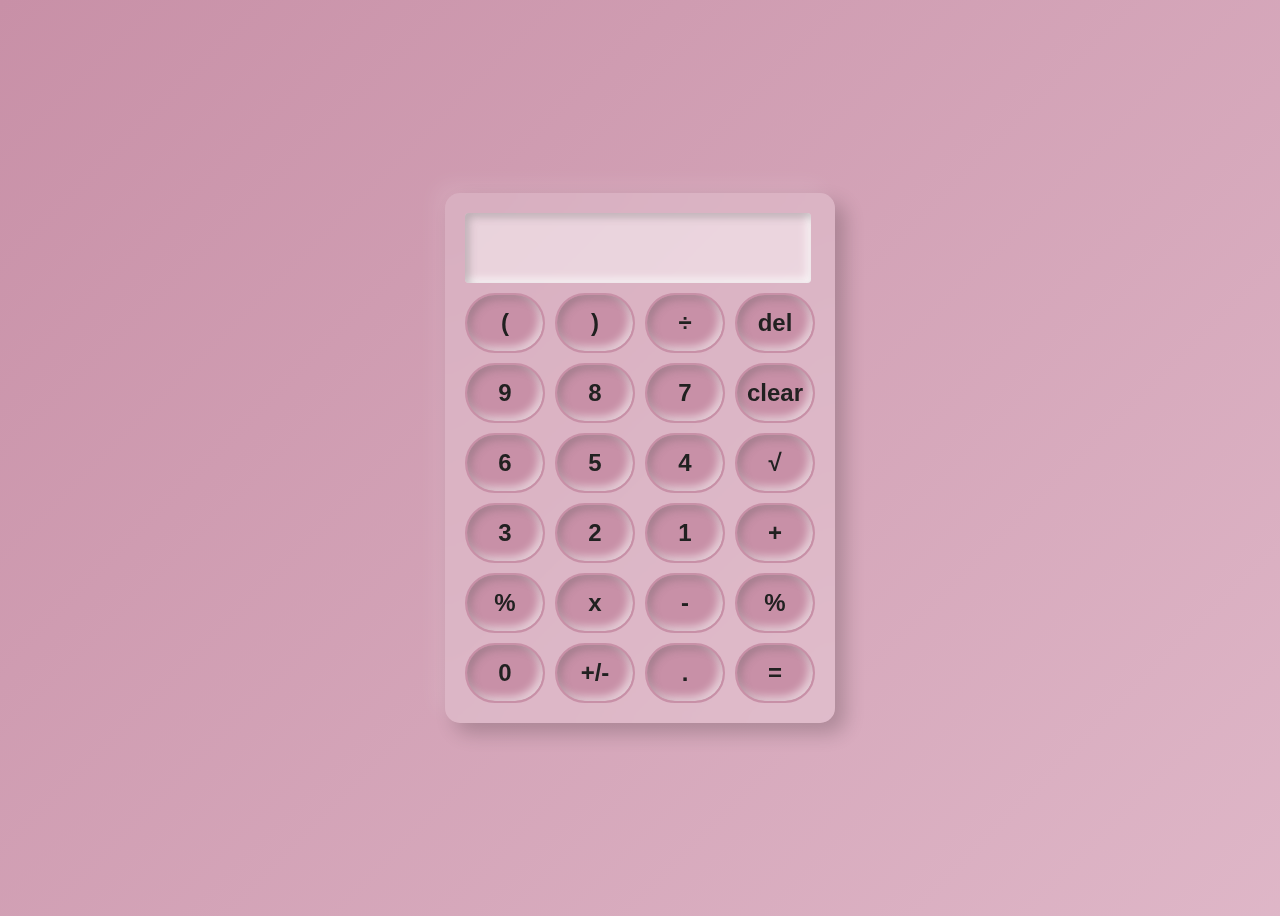
<file: projects/calindex.html>
<!DOCTYPE html>
<html lang="en">
<head>
    <meta charset="UTF-8">
    <meta name="viewport" content="width=device-width, initial-scale=1.0">
    <title>Simple Calculator</title>
    <link rel="stylesheet" href="calcss1.css">
</head>
<body>
    <div class="calculator">
         <div class="display">
            <span id="expression"></span>
            <span id="result"></span>
        </div>
        <div class="buttons">
             <button onclick="appendCharacter('(')">(</button>
            <button onclick="appendCharacter(')')">)</button>
            <button onclick="appendCharacter('/')">÷</button>
            <button onclick="deleteCharacter()">del</button>

            <button onclick="appendCharacter('9')">9</button>
            <button onclick="appendCharacter('8')">8</button>
            <button onclick="appendCharacter('7')">7</button>
            <button onclick="clearDisplay()">clear</button>

            <button onclick="appendCharacter('6')">6</button>
            <button onclick="appendCharacter('5')">5</button>
            <button onclick="appendCharacter('4')">4</button>
            <button onclick="appendCharacter('√')">√</button>

            <button onclick="appendCharacter('3')">3</button>
            <button onclick="appendCharacter('2')">2</button>
            <button onclick="appendCharacter('1')">1</button>
            <button onclick="appendCharacter('+')">+</button>


            <button onclick="appendCharacter('%')">%</button>
            <button onclick="appendCharacter('*')">x</button>
            <button onclick="appendCharacter('-')">-</button>
            <button onclick="calculateResult('%')">%</button>
            <button onclick="appendCharacter('0')" class="zero">0</button>
            <button onclick="toggleSign()">+/-</button>
            <button onclick="appendCharacter('.')">.</button>
            <button onclick="calculateResult()">=</button>
        </div>
    </div>
    <script src="cal.js"></script>
</body>
</html>
</file>
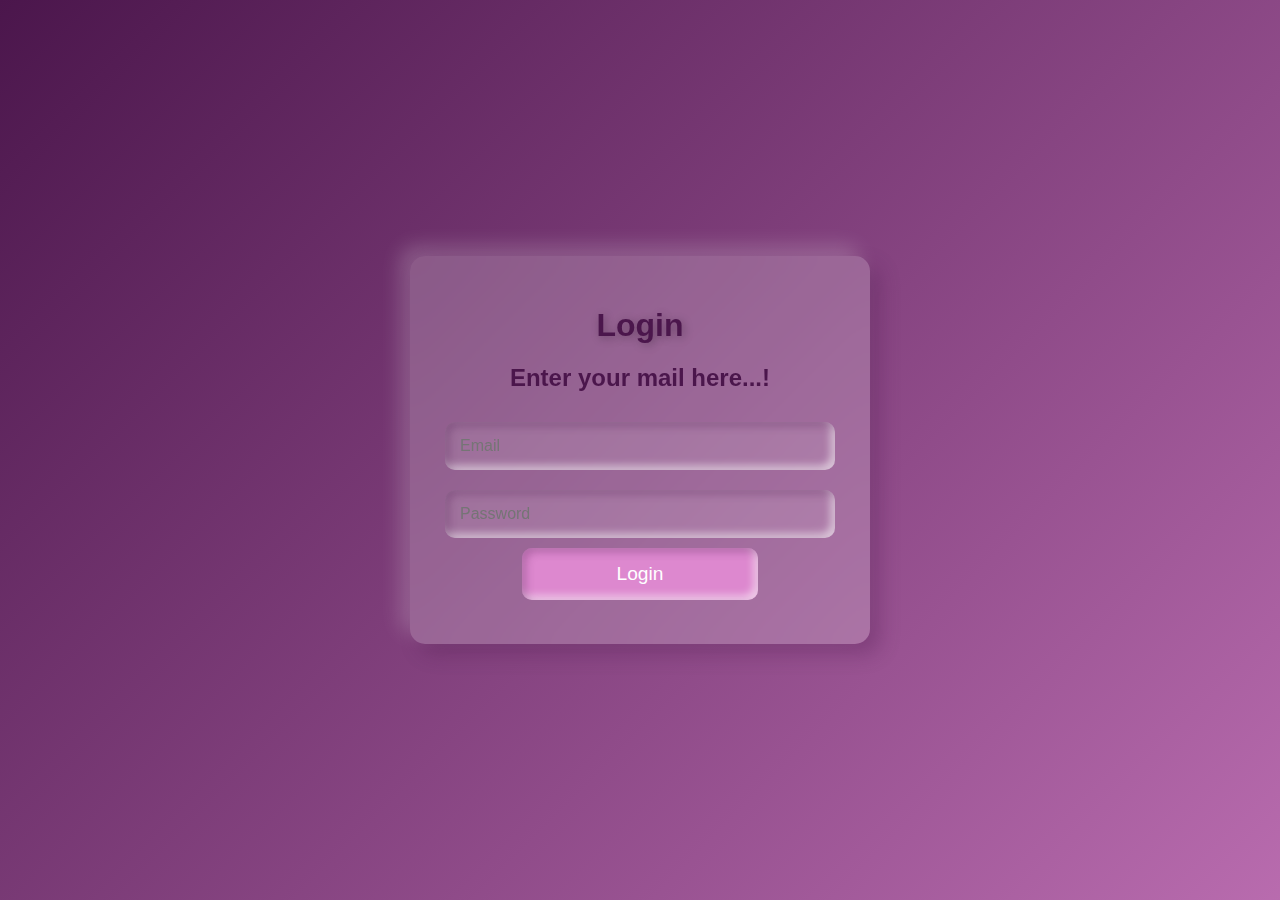
<file: projects/login.html>
<!DOCTYPE html>
<html lang="en">
<head>
  <meta charset="UTF-8">
  <meta name="viewport" content="width=device-width, initial-scale=1.0">
  <title>Login Authentication</title>
  <link rel="stylesheet" href="login.css">
</head>
<body>
  <div class="container">
    <h1>Login </h1>
    <h2>Enter your mail here...!</h2>
    <div class="form-container">
      <div class="form">
        <input type="email" id="email" placeholder="Email" required>
        <input type="password" id="password" placeholder="Password" required>
        <button onclick="login()">Login</button>
        <p id="message"></p>
      </div>
    </div>
  </div>
  <script src="login.js"></script>
</body>
</html>
</file>
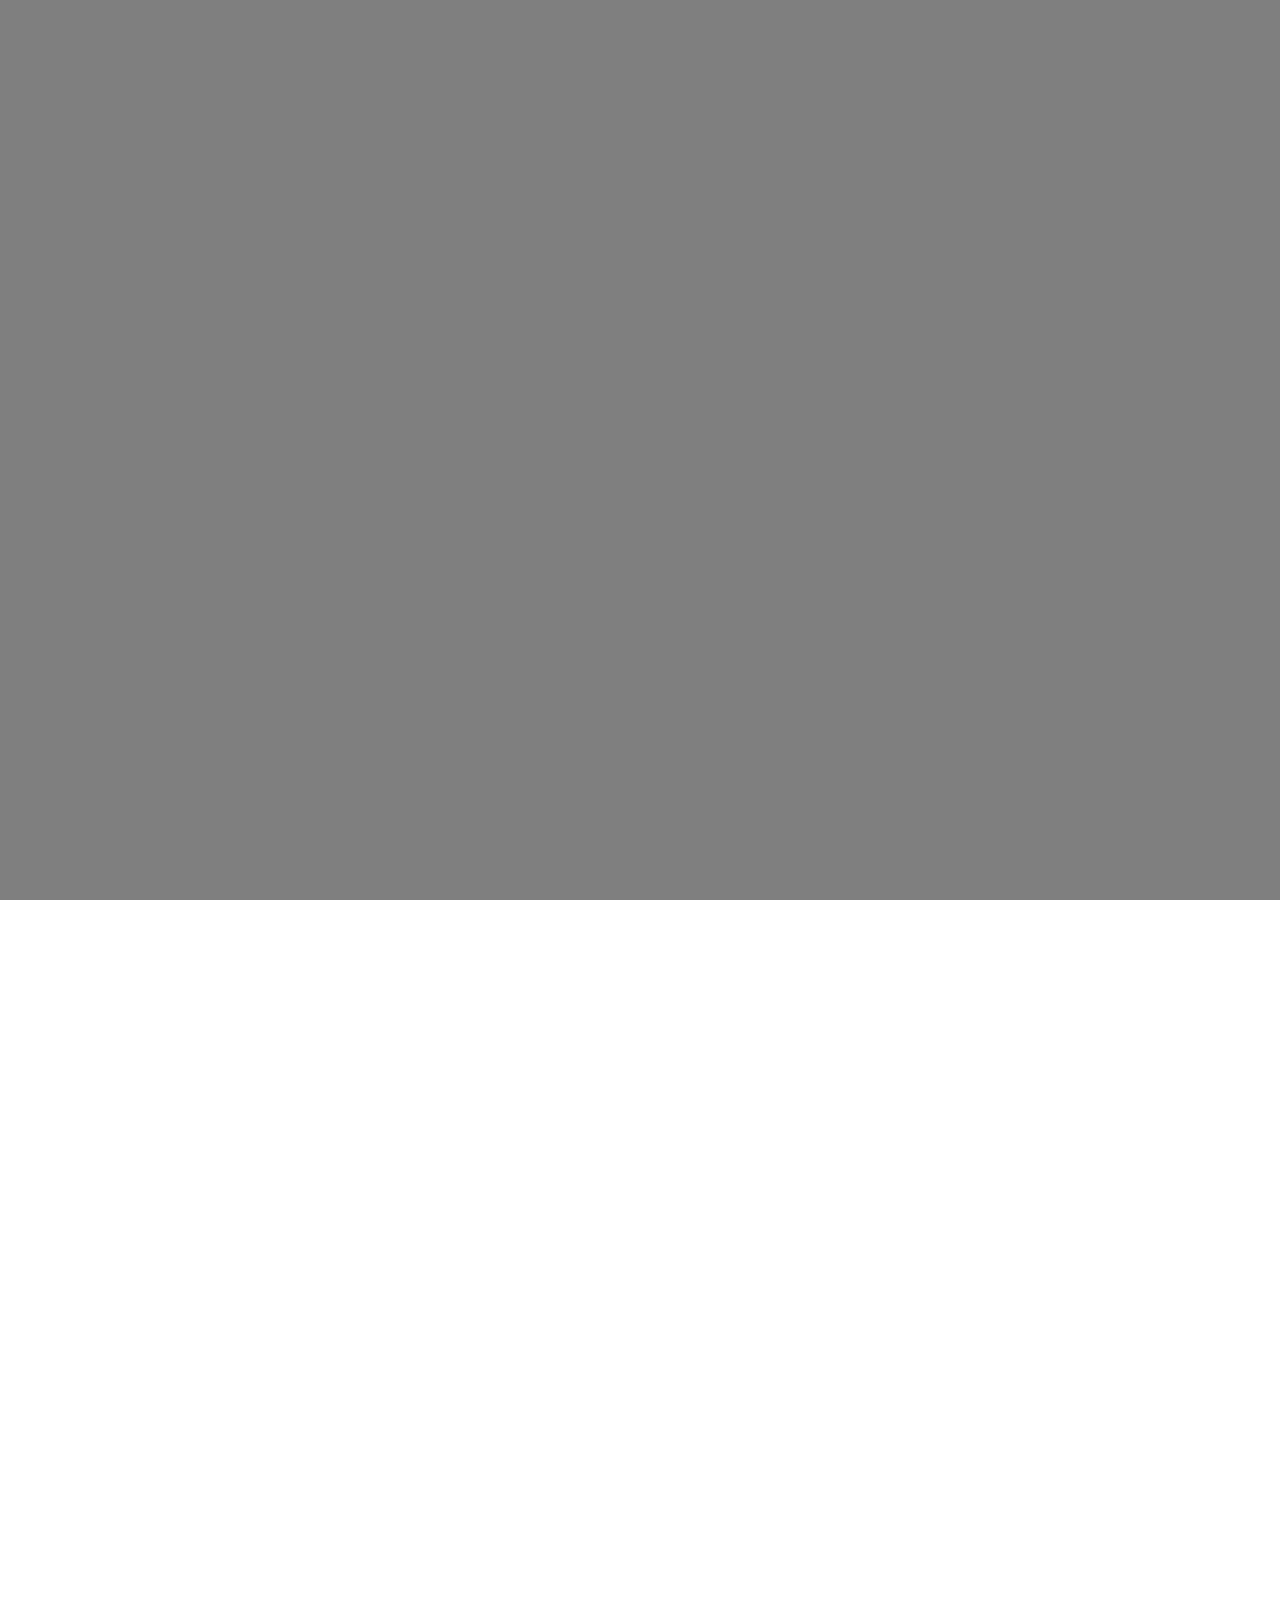
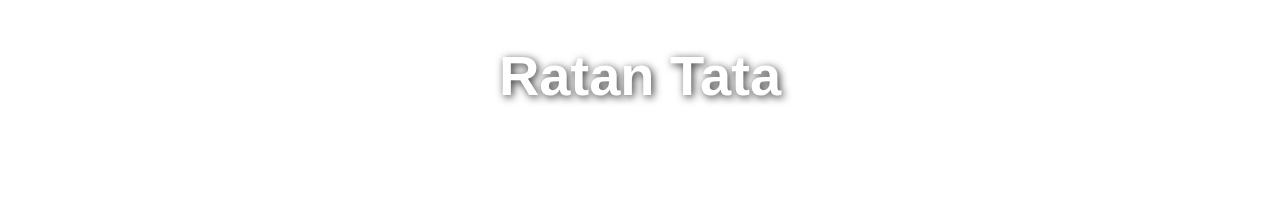
<file: projects/ratantata.html>
<!DOCTYPE html>
<html lang="en">
<head>
    <meta charset="UTF-8">
    <meta name="viewport" content="width=device-width, initial-scale=1.0">
    <title>Tribute to Ratan Tata</title>
    <style>
        * {
            margin: 0;
            padding: 0;
            box-sizing: border-box;
            font-family: 'Arial', sans-serif;
        }

        /* Full-page background image */
        body {
            background: url('C:/Users/Nagabindu pasupuleti/OneDrive/Desktop/oasis/tataimg.jpg') no-repeat center center/cover;
            height: 100vh;
            display: flex;
            align-items: center;
            justify-content: center;
            position: relative;
            overflow: hidden;
            color: white;
            text-align: center;
        }

        /* Overlay to improve readability */
        body::before {
            content: "";
            position: absolute;
            top: 0;
            left: 0;
            width: 100%;
            height: 100%;
            background: rgba(0, 0, 0, 0.5);
        }

        /* Text animation */
        .text-container {
            position: absolute;
            bottom: -100%;
            width: 80%;
            animation: moveUp 10s linear infinite;
        }

        @keyframes moveUp {
            0% { bottom: -100%; opacity: 0; }
            50% { opacity: 1; }
            100% { bottom: 100%; opacity: 0; }
        }

        h1 {
            font-size: 3.5rem;
            text-shadow: 2px 2px 8px rgba(0, 0, 0, 0.8);
        }

        p {
            font-size: 1.4rem;
            font-weight: 300;
            margin-top: 20px;
        }

        /* Responsive Design */
        @media screen and (max-width: 768px) {
            h1 { font-size: 2.5rem; }
            p { font-size: 1.1rem; }
        }
    </style>
</head>
<body>

    <div class="text-container">
        <h1>Ratan Tata</h1>
        <p>"Take the stones people throw at you and use them to build a monument."</p>
        <p>Visionary | Industrialist | Philanthropist</p>
    </div>

</body>
</html>
</file>
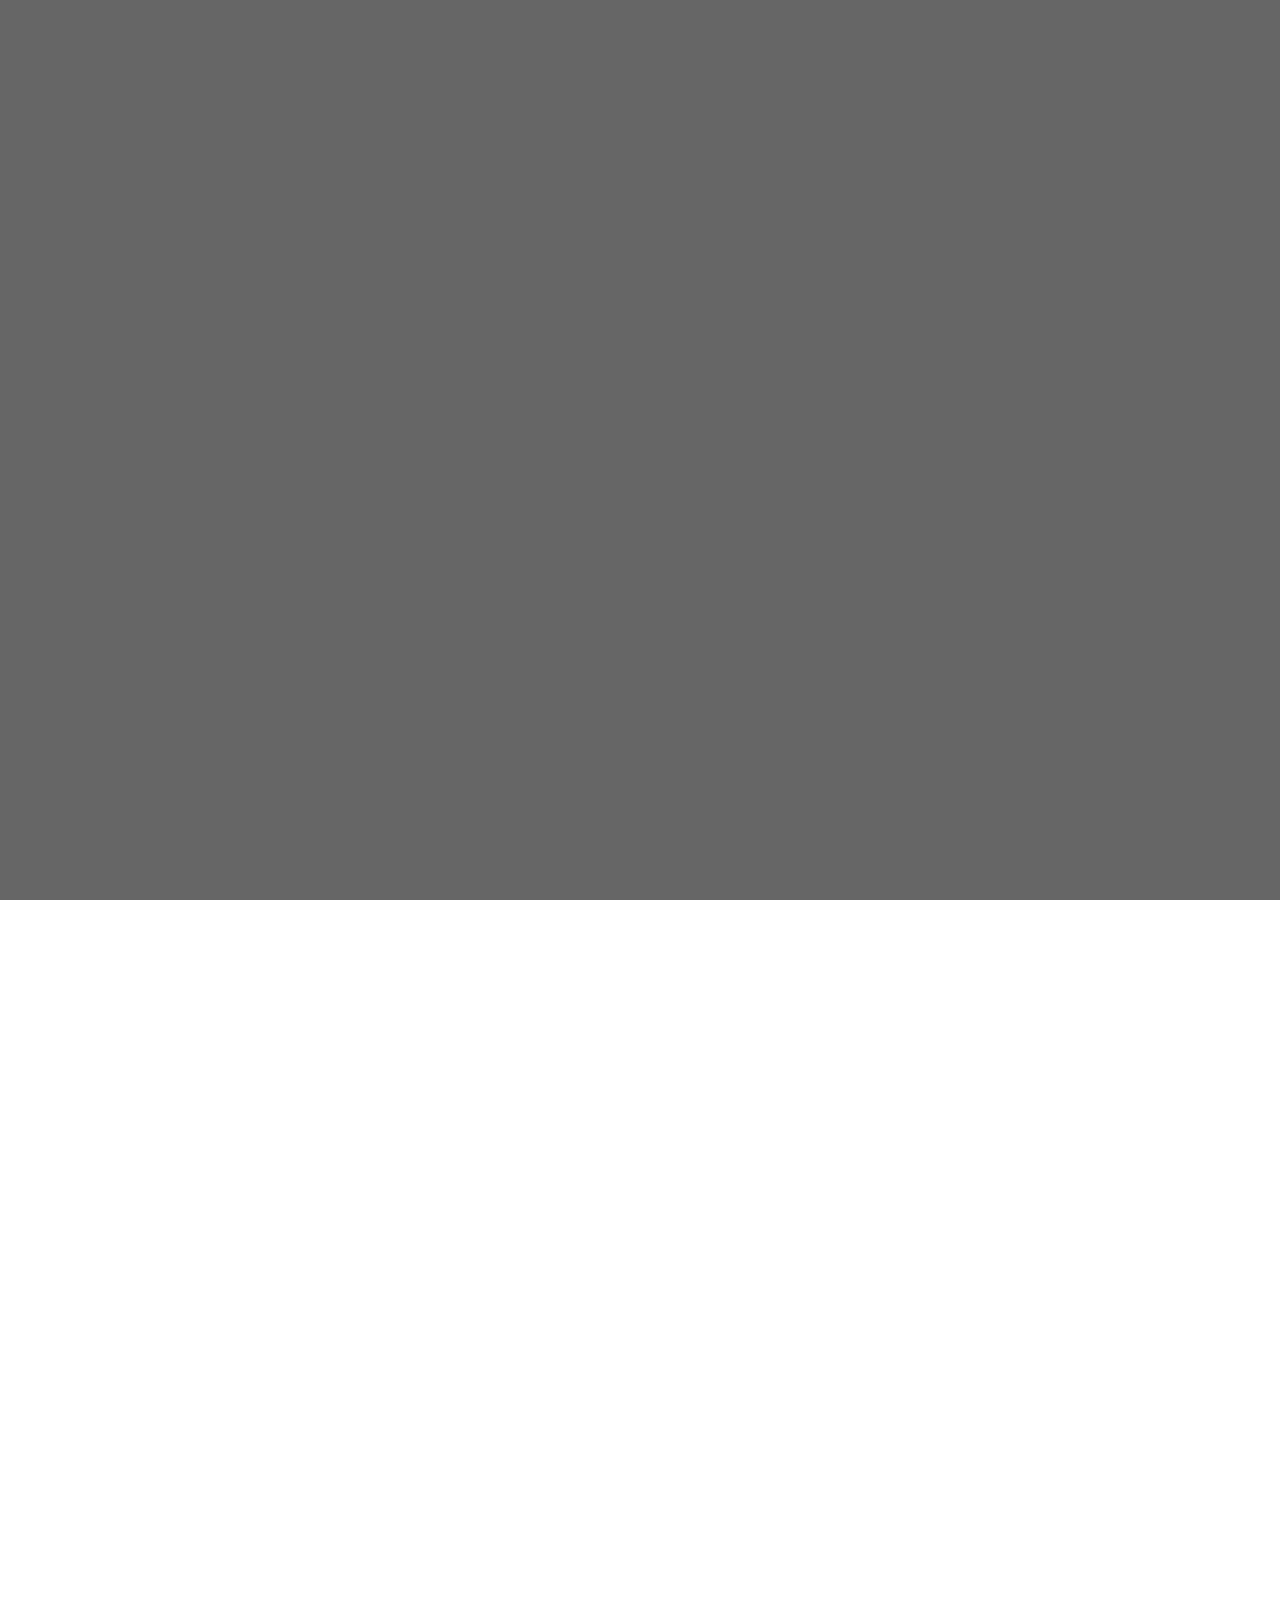
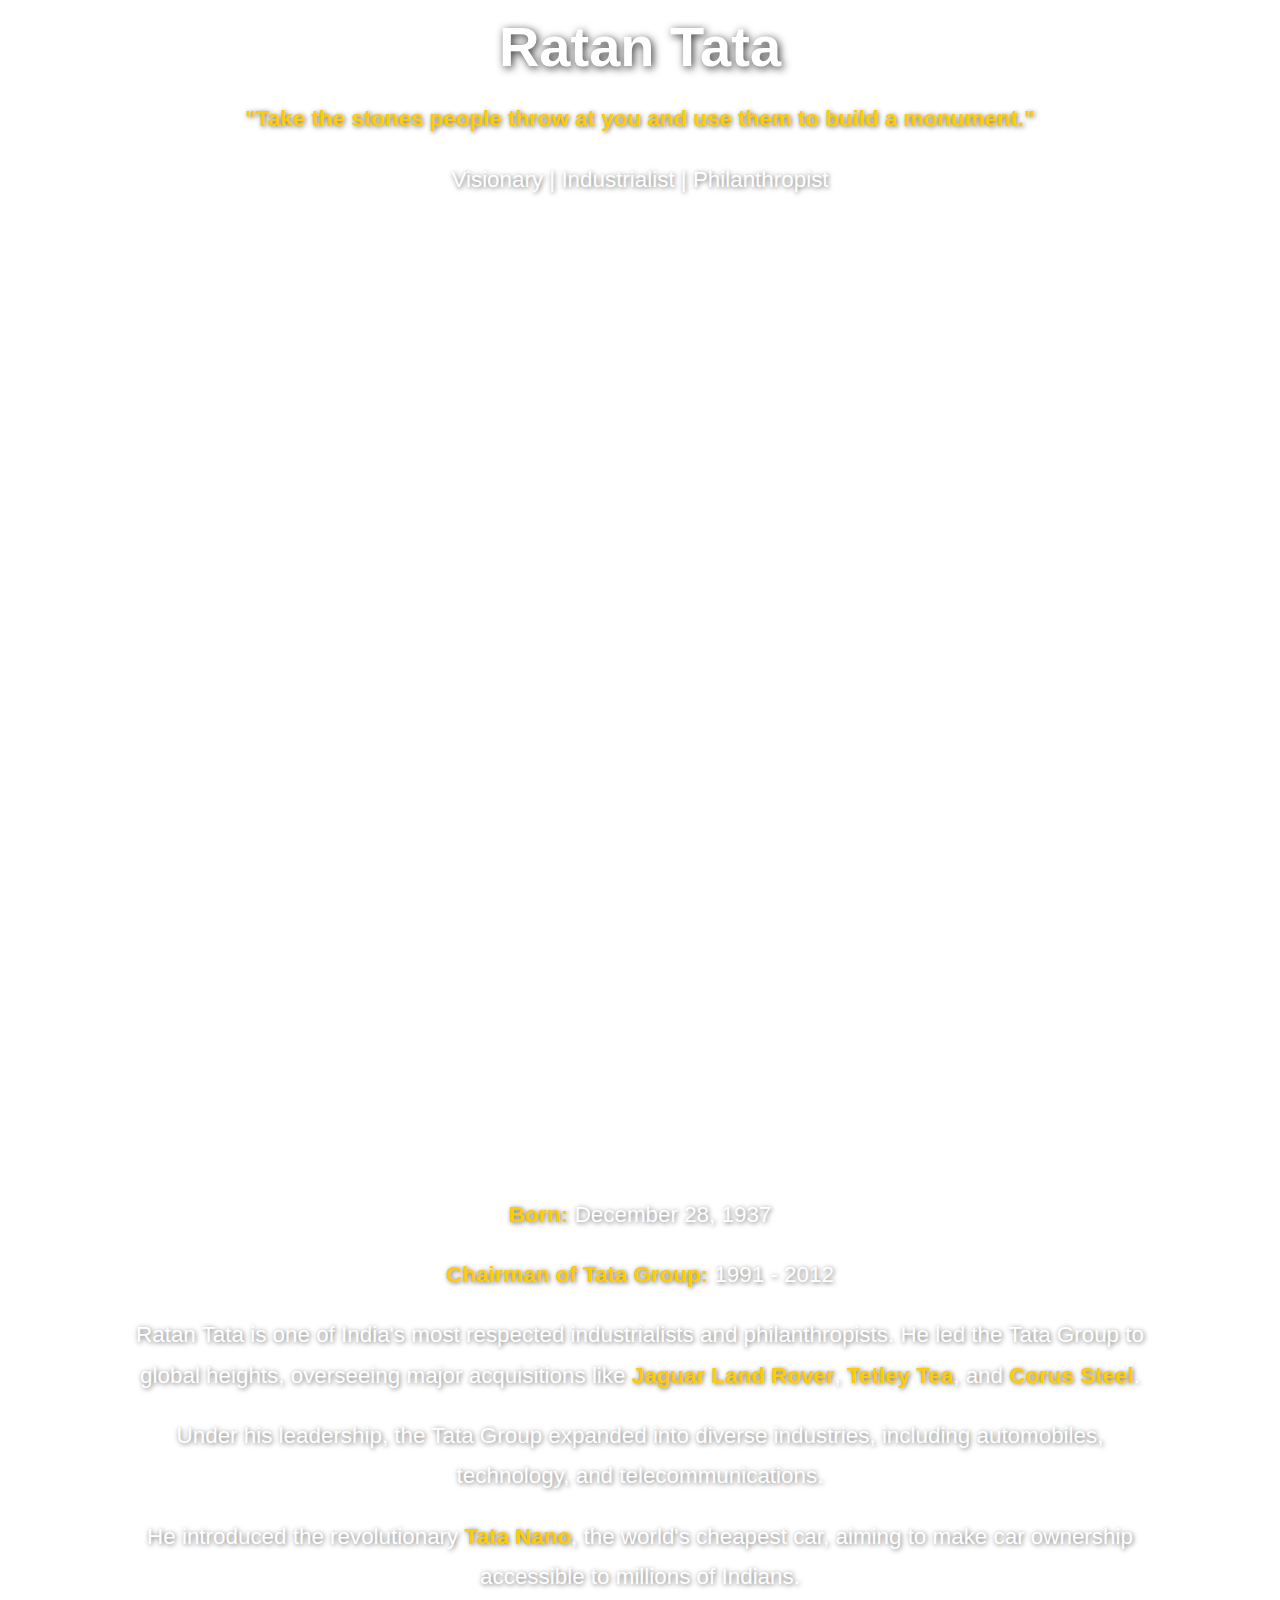
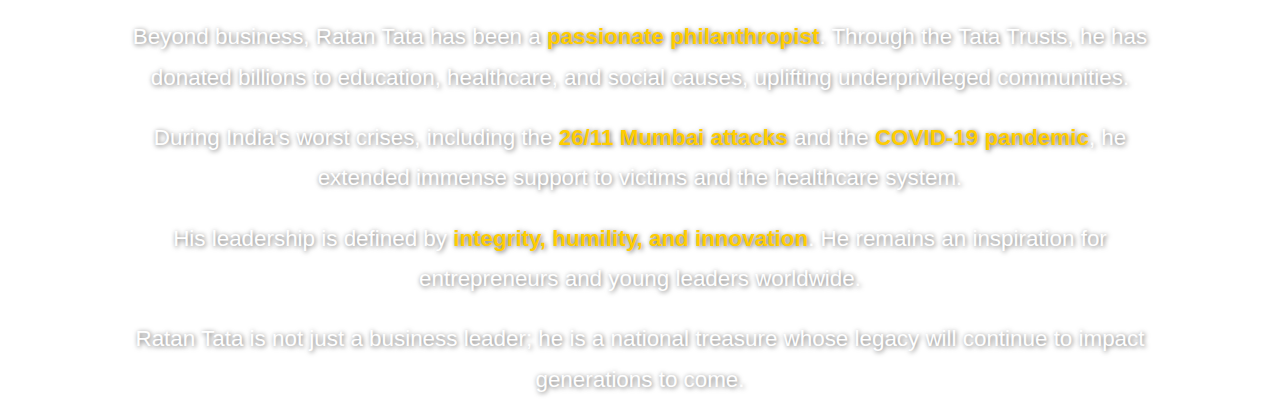
<file: projects/ratantata2.html>
<!DOCTYPE html>
<html lang="en">
<head>
    <meta charset="UTF-8">
    <meta name="viewport" content="width=device-width, initial-scale=1.0">
    <title>Tribute to Ratan Tata</title>
    <style>
        * {
            margin: 0;
            padding: 0;
            box-sizing: border-box;
            font-family: 'Arial', sans-serif;
        }

        /* Full-screen background */
        body {
            height: 100vh;
            display: flex;
            align-items: center;
            justify-content: center;
            position: relative;
            overflow: hidden;
            color: white;
            text-align: center;
            background-size: cover;
            background-position: center;
            background-repeat: no-repeat;
            transition: background-image 1s ease-in-out; /* Smooth transition */
        }

        /* Dark overlay to improve text readability */
        body::before {
            content: "";
            position: absolute;
            top: 0;
            left: 0;
            width: 100%;
            height: 100%;
            background: rgba(0, 0, 0, 0.6);
        }

        /* Moving text container */
        .text-container {
            position: absolute;
            bottom: -100%;
            width: 80%;
            animation: moveUp 30s linear infinite;
        }

        @keyframes moveUp {
            0% { bottom: -100%; opacity: 0; }
            20% { opacity: 1; }
            100% { bottom: 100%; opacity: 0; }
        }

        h1 {
            font-size: 3.5rem;
            font-weight: bold;
            text-shadow: 2px 2px 8px rgba(0, 0, 0, 0.8);
        }

        p {
            font-size: 1.4rem;
            font-weight: 300;
            margin-top: 20px;
            line-height: 1.8;
            text-shadow: 1px 1px 5px rgba(0, 0, 0, 0.6);
        }

        .highlight {
            font-weight: bold;
            color: #ffcc00;
        }

        /* Biography section */
        .bio {
            position: absolute;
            bottom: -300%;
            width: 80%;
            animation: moveUp 60s linear infinite;
        }

        /* Responsive Design */
        @media screen and (max-width: 768px) {
            h1 { font-size: 2.5rem; }
            p { font-size: 1.1rem; }
        }
    </style>
</head>
<body>

    <div class="text-container">
        <h1>Ratan Tata</h1>
        <p class="highlight">"Take the stones people throw at you and use them to build a monument."</p>
        <p>Visionary | Industrialist | Philanthropist</p>
    </div>

    <div class="bio">
        <p><span class="highlight">Born:</span> December 28, 1937</p>
        <p><span class="highlight">Chairman of Tata Group:</span> 1991 - 2012</p>

        <p>Ratan Tata is one of India's most respected industrialists and philanthropists. He led the Tata Group to global heights, overseeing major acquisitions like <span class="highlight">Jaguar Land Rover</span>, <span class="highlight">Tetley Tea</span>, and <span class="highlight">Corus Steel</span>.</p>

        <p>Under his leadership, the Tata Group expanded into diverse industries, including automobiles, technology, and telecommunications.</p>

        <p>He introduced the revolutionary <span class="highlight">Tata Nano</span>, the world's cheapest car, aiming to make car ownership accessible to millions of Indians.</p>

        <p>Beyond business, Ratan Tata has been a <span class="highlight">passionate philanthropist</span>. Through the Tata Trusts, he has donated billions to education, healthcare, and social causes, uplifting underprivileged communities.</p>

        <p>During India's worst crises, including the <span class="highlight">26/11 Mumbai attacks</span> and the <span class="highlight">COVID-19 pandemic</span>, he extended immense support to victims and the healthcare system.</p>

        <p>His leadership is defined by <span class="highlight">integrity, humility, and innovation</span>. He remains an inspiration for entrepreneurs and young leaders worldwide.</p>

        <p>Ratan Tata is not just a business leader; he is a national treasure whose legacy will continue to impact generations to come.</p>
    </div>

    <script>
        // List of images for background rotation
        const images = [
            'C:/Users/Nagabindu pasupuleti/OneDrive/Desktop/oasis/tata.jpg',  // Change this to your actual image paths
            'C:/Users/Nagabindu pasupuleti/OneDrive/Desktop/oasis/tataimg.jpg',
            'C:/Users/Nagabindu pasupuleti/OneDrive/Desktop/oasis/tata2.jpg',
            'C:/Users/Nagabindu pasupuleti/OneDrive/Desktop/oasis/tata3.jpg'
        ];

        let index = 0;

        function changeBackground() {
            document.body.style.backgroundImage = `url('${images[index]}')`;
            index = (index + 1) % images.length; // Loop through images
        }

        // Change background every 2 minutes (120000ms)
        setInterval(changeBackground, 12000);

        // Initial background set
        changeBackground();
    </script>

</body>
</html>
</file>
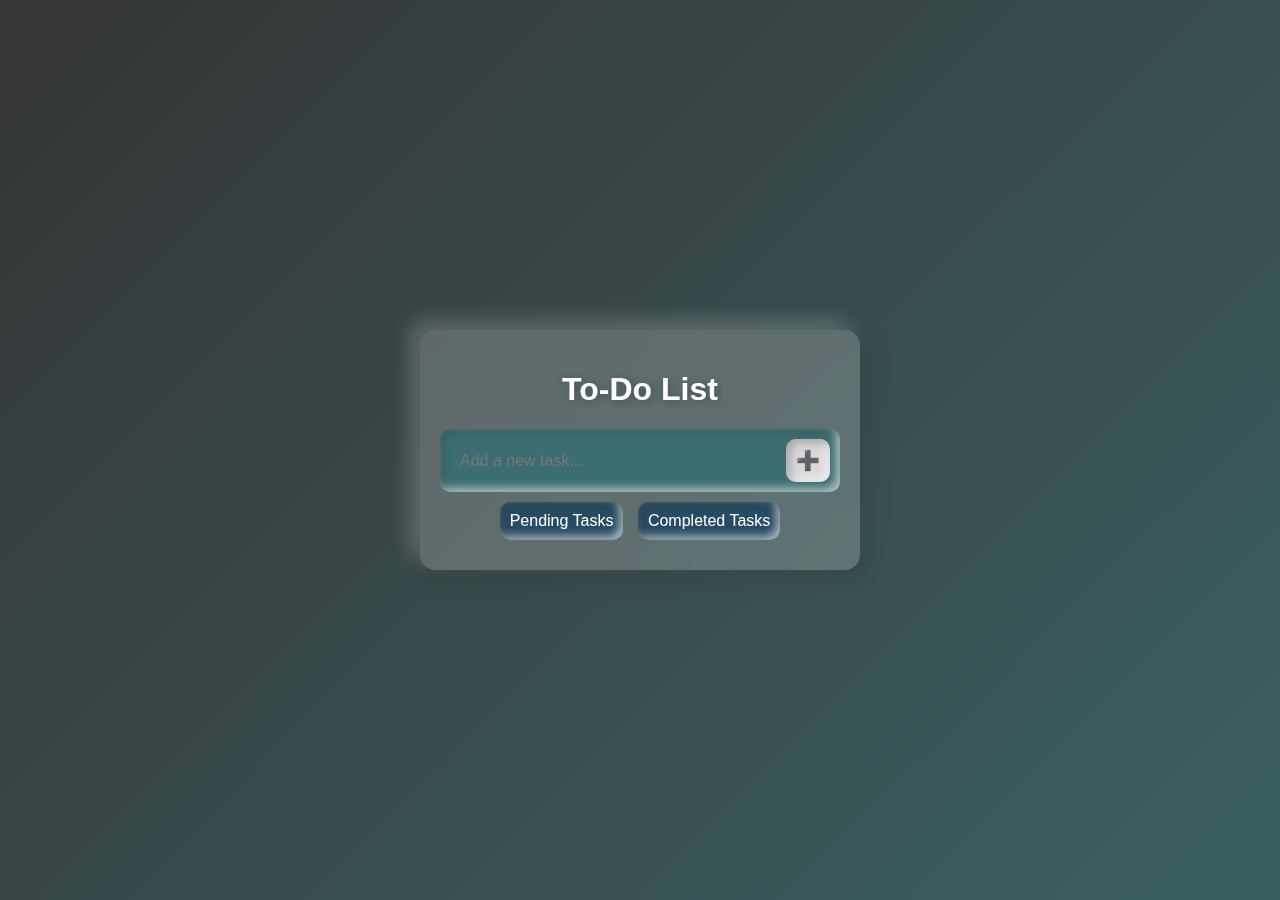
<file: projects/todoindex.html>
<!DOCTYPE html>
<html lang="en">
<head>
    <meta charset="UTF-8">
    <meta name="viewport" content="width=device-width, initial-scale=1.0">
    <title>To-Do App</title>
    <link rel="stylesheet" href="todocss1.css">
</head>
<body>
    <div class="container">
        <h1>To-Do List</h1>
        <div class="input-container">
            <input type="text" id="taskInput" placeholder="Add a new task...">
            <button onclick="addTask()">➕</button>
        </div>
        <div class="task-toggle-buttons">
            <button onclick="showTasks('pending')">Pending Tasks</button>
            <button onclick="showTasks('completed')">Completed Tasks</button>
        </div>
        <div class="task-list" id="pendingTasksContainer">
            <h2>Pending Tasks</h2>
            <ul id="pendingTasks"></ul>
        </div>
        <div class="task-list" id="completedTasksContainer" style="display: none;">
            <h2>Completed Tasks</h2>
            <ul id="completedTasks"></ul>
        </div>
    </div>
    <script src="todojs.js"></script>
</body>
</html>
</file>
<file: projects/calcss1.css>
body {
    display: flex;
    justify-content: center;
    align-items: center;
    height: 100vh;
    background: linear-gradient(135deg, #C890A7, #E6C3D2, #D9A8B8, #F0E6F0);
    background-size: 400% 400%;
    animation: gradientBG 10s ease infinite;
}

@keyframes gradientBG {
    0% { background-position: 0% 50%; }
    50% { background-position: 100% 50%; }
    100% { background-position: 0% 50%; }
}

.calculator {
    width: 350px;
    padding: 20px;
    border-radius: 15px;
    background: rgba(255, 255, 255, 0.2); /* Slight glass effect */
    backdrop-filter: blur(10px);
    box-shadow: 10px 10px 20px rgba(0, 0, 0, 0.2), -10px -10px 20px rgba(255, 255, 255, 0.1);
}
#expression{
    flex:1;
    text-align:left;
    color:black;
}
#result{
    flex:1;
    text-align:right;
    font-weight:bold;
    color:black;

}

.buttons {
    display: grid;
    grid-template-columns: repeat(4, 1fr);
    gap: 10px;
}

.display {
    display: flex;
    width: 93%;
    height: 50px;
    padding: 10px;
    font-size: 2rem;
    margin-bottom: 10px;
    background: rgba(255, 255, 255, 0.3);
    backdrop-filter: blur(5px);
    border-radius: 4px;
    box-shadow: inset 4px 4px 8px rgba(78, 78, 78, 0.3), 
                inset -4px -4px 8px rgba(255, 255, 255, 0.8);
}

button {
    width: 80px;
    height: 60px;
    font-size: 1.5em;
    cursor: pointer;
    border: 2px solid #C890A7;
    border-radius: 80px;
    background: #C890A7;
    color: #212121;
    font-weight: bold;
    text-align: center;
    box-shadow: inset 4px 4px 8px rgba(78, 78, 78, 0.3), 
                inset -4px -4px 8px rgba(255, 255, 255, 0.6);
    transition: all 0.2s ease-in-out;
}

button:hover {
    transform: scale(1.05);
}

button:active {
    transform: translateY(2px);
    background: #D9A8B8;
    box-shadow: inset 3px 3px 6px rgba(78, 78, 78, 0.5), 
                inset -3px -3px 6px rgba(255, 255, 255, 0.6);
}button.operator:hover {
    background: rgba(200, 144, 167, 1); /* Darker on hover */
}


.zero {
    grid-column: span ;
}
</file>
<file: projects/login.css>
body {
    font-family: 'Arial', sans-serif;
    background: linear-gradient(135deg, #4B164C, #DD88CF, #F8E7F6, #F5F5F5);
    background-size: 400% 400%;
    animation: gradientBG 8s ease infinite;
    display: flex;
    justify-content: center;
    align-items: center;
    height: 100vh;
    margin: 0;
}

@keyframes gradientBG {
    0% { background-position: 0% 50%; }
    50% { background-position: 100% 50%; }
    100% { background-position: 0% 50%; }
}

.container {
    width: 400px;
    padding: 30px;
    background: rgba(255, 255, 255, 0.2);
    backdrop-filter: blur(15px);
    border-radius: 15px;
    box-shadow: 10px 10px 20px rgba(75, 22, 76, 0.3), 
                -10px -10px 20px rgba(255, 255, 255, 0.2);
    text-align: center;
    color: #4B164C;
}

h1 {
    color: #4B164C;
    margin-bottom: 20px;
    text-shadow: 2px 2px 10px rgba(0, 0, 0, 0.3);
}

.form-container {
    display: flex;
    justify-content: center;
}

.form {
    width: 100%;
}

input {
    width: 90%;
    padding: 15px;
    margin: 10px 0;
    border: none;
    outline: none;
    border-radius: 10px;
    background: rgba(255, 255, 255, 0.1);
    color: #4B164C;
    font-size: 1rem;
    box-shadow: inset 4px 4px 8px rgba(75, 22, 76, 0.3), 
                inset -4px -4px 8px rgba(255, 255, 255, 0.6);
}

button {
    width: 59%;
    padding: 15px;
    border: none;
    border-radius: 10px;
    background: #DD88CF;
    color: white;
    font-size: 1.2rem;
    cursor: pointer;
    transition: all 0.3s ease;
    box-shadow: inset 4px 4px 8px rgba(75, 22, 76, 0.3), 
                inset -4px -4px 8px rgba(255, 255, 255, 0.6);
}

button:hover {
    background: #4B164C;
    transform: scale(1.05);
    box-shadow: 4px 4px 10px rgba(75, 22, 76, 0.5), 
                -4px -4px 10px rgba(255, 255, 255, 0.5);
}

button:active {
    transform: translateY(2px);
}

#message {
    margin-top: 10px;
    font-size: 0.9rem;
    color: #4B164C;
}
</file>
<file: projects/todocss1.css>
/* Gradient background with 3D depth */
body {
    font-family: 'Arial', sans-serif;
    background: linear-gradient(135deg, #353535, #3c6e71, #284b63, #d9d9d9);
    background-size: 400% 400%;
    animation: gradientBG 8s ease infinite;
    display: flex;
    justify-content: center;
    align-items: center;
    height: 100vh;
    margin: 0;
}

/* Background animation */
@keyframes gradientBG {
    0% { background-position: 0% 50%; }
    50% { background-position: 100% 50%; }
    100% { background-position: 0% 50%; }
}

/* Main container */
.container {
    width: 400px;
    padding: 20px;
    background: rgba(255, 255, 255, 0.2);
    backdrop-filter: blur(15px);
    border-radius: 15px;
    box-shadow: 10px 10px 20px rgba(53, 53, 53, 0.3), 
                -10px -10px 20px rgba(255, 255, 255, 0.2);
    text-align: center;
}

/* Title */
h1 {
    color: #ffffff;
    text-shadow: 2px 2px 10px rgba(0, 0, 0, 0.3);
}

/* Input container */
.input-container {
    display: flex;
    align-items: center;
    background: #3c6e71;
    padding: 10px;
    border-radius: 10px;
    box-shadow: inset 4px 4px 8px rgba(53, 53, 53, 0.3), 
                inset -4px -4px 8px rgba(255, 255, 255, 0.6);
}

/* Task input */
input {
    flex: 1;
    padding: 10px;
    border: none;
    outline: none;
    background: none;
    font-size: 1rem;
    color: #284b63;
}

/* Add button */
button {
    background: #d9d9d9;
    border: none;
    padding: 10px;
    border-radius: 10px;
    cursor: pointer;
    font-size: 1.2rem;
    box-shadow: inset 4px 4px 8px rgba(53, 53, 53, 0.3), 
                inset -4px -4px 8px rgba(255, 255, 255, 0.6);
    transition: all 0.2s ease-in-out;
}

button:hover {
    transform: scale(1.05);
    box-shadow: 4px 4px 10px rgba(53, 53, 53, 0.5), 
                -4px -4px 10px rgba(255, 255, 255, 0.5);
}

button:active {
    transform: translateY(2px);
}

/* Task lists */
.task-list {
    margin-top: 20px;
    display: none;
}

h2 {
    color: #ffffff;
}

/* Task items */
ul {
    list-style: none;
    padding: 0;
}

li {
    background: #3c6e71;
    padding: 10px;
    margin: 5px 0;
    border-radius: 10px;
    display: flex;
    justify-content: space-between;
    align-items: center;
    color: white;
    box-shadow: 5px 5px 10px rgba(53, 53, 53, 0.3), 
                -5px -5px 10px rgba(255, 255, 255, 0.2);
}

/* Complete & Delete buttons */
.task-buttons button {
    background: #d9d9d9;
    border: none;
    padding: 5px;
    font-size: 0.8rem;
    border-radius: 5px;
}

.task-buttons button:hover {
    background: #ffffff;
    color: #284b63;
}

/* Task Toggle Buttons */
.task-toggle-buttons {
    margin: 10px 0;
}

.task-toggle-buttons button {
    background: #284b63;
    border: none;
    padding: 10px;
    border-radius: 10px;
    cursor: pointer;
    font-size: 1rem;
    margin: 0 5px;
    color: white;
    box-shadow: inset 4px 4px 8px rgba(53, 53, 53, 0.3), 
                inset -4px -4px 8px rgba(255, 255, 255, 0.6);
    transition: all 0.2s ease-in-out;
}

.task-toggle-buttons button:hover {
    transform: scale(1.05);
    box-shadow: 4px 4px 10px rgba(53, 53, 53, 0.5), 
                -4px -4px 10px rgba(255, 255, 255, 0.5);
}

.task-toggle-buttons button:active {
    transform: translateY(2px);
}
</file>
